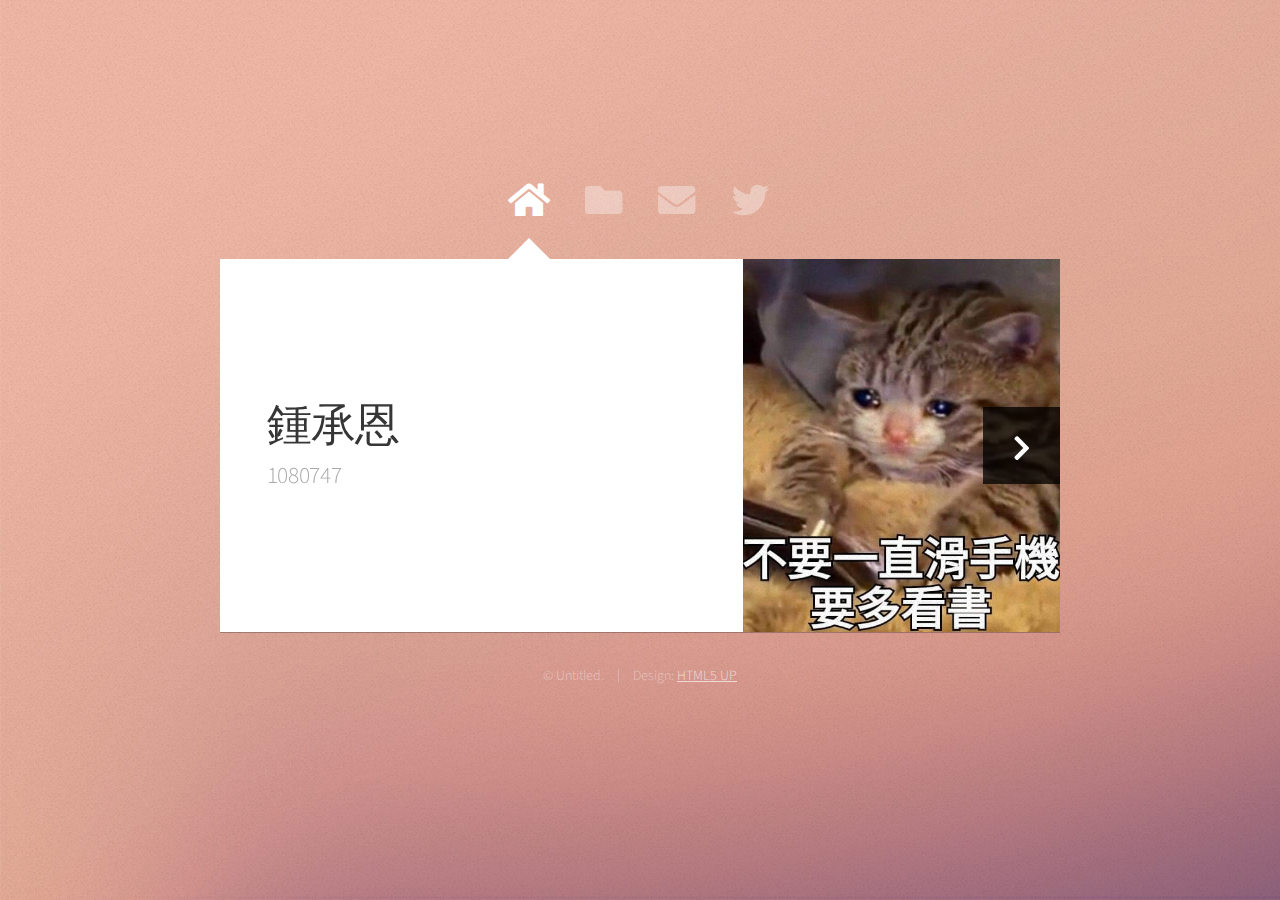
<file: index.html>
<!DOCTYPE HTML>
<html>
	<head>
		<title>Web Fundamentals Workshop</title>
		<meta charset="utf-8" />
		<meta name="viewport" content="width=device-width, initial-scale=1, user-scalable=no" />
		<link rel="stylesheet" href="assets/css/main.css" />
		<noscript><link rel="stylesheet" href="assets/css/noscript.css" /></noscript>
	</head>
	<body class="is-preload">

		<!-- Wrapper-->
			<div id="wrapper">

				<!-- Nav -->
					<nav id="nav">
						<a href="#" class="icon solid fa-home"><span>Home</span></a>
						<a href="#work" class="icon solid fa-folder"><span>Work</span></a>
						<a href="#contact" class="icon solid fa-envelope"><span>Contact</span></a>
						<a href="https://twitter.com/ajlkn" class="icon brands fa-twitter"><span>Twitter</span></a>
					</nav>

				<!-- Main -->
					<div id="main">

						<!-- Me -->
							<article id="home" class="panel intro">
								<header>
									<h1>鍾承恩</h1>
									<p>1080747</p>
								</header>
								<a href="#work" class="jumplink pic">
									<span class="arrow icon solid fa-chevron-right"><span>See my work</span></span>
									<img src="cat_crybad.png" alt="照片" />
								</a>
							</article>

						<!-- Work -->
							<article id="work" class="panel">
								<header>
									<h2>Work</h2>
								</header>
								<p>
									Phasellus enim sapien, blandit ullamcorper elementum eu, condimentum eu elit.
									Vestibulum ante ipsum primis in faucibus orci luctus et ultrices posuere cubilia
									luctus elit eget interdum.
								</p>
								<section>
									<div class="row">
										<div class="col-4 col-6-medium col-12-small">
											<p style = "text-align: center;">HTML+CSS排版練習</p>
											<a href="second_class_ex/ex1.html" class="image fit"><img src="second_class_ex/ex1_final_picture.PNG" style = " width: 240px; height: 175px;" alt="大家一起寫網站"></a>
										</div>
										<div class="col-4 col-6-medium col-12-small">
											<p style = "text-align: center;">晚餐吃什麼</p>
											<a href="second_class_ex/ex2.html" class="image fit"><img src="second_class_ex/ex2_final_picture.PNG" style = " width: 240px; height: 175px;" alt="晚餐吃什麼"></a>
										</div>
										<div class="col-4 col-6-medium col-12-small">
											<p style = "text-align: center;">HTML+CSS排版練習2</p>
											<a href="third_class_ex/ex1.html" class="image fit"><img src="third_class_ex/ex1_final_picture.PNG" style = " width: 240px; height: 175px;" alt="HTML+CSS排版練習2"></a>
										</div>
										<div class="col-4 col-6-medium col-12-small">
											<p style = "text-align: center;">Box Modal</p>
											<a href="third_class_ex/ex2.html" class="image fit"><img src="third_class_ex/ex2_final_picture.PNG" style = " width: 240px; height: 175px;" alt="Box Modal"></a>
										</div>
										<div class="col-4 col-6-medium col-12-small">
											<p style = "text-align: center;">對話泡泡</p>
											<a href="third_class_ex/ex3.html" class="image fit"><img src="third_class_ex/ex3_final_picture.PNG"  style = " width: 240px; height: 175px;" alt="對話泡泡"></a>
										</div>
										<div class="col-4 col-6-medium col-12-small">
											<p style = "text-align: center;">CSS3 Animation</p>
											<a href="third_class_ex/ex4.html" class="image fit"><img src="third_class_ex/ex4_final_picture.PNG" style = " width: 240px; height: 175px;" alt="CSS3 Animation"></a>
										</div>
										<div class="col-4 col-6-medium col-12-small">
											<p style = "text-align: center;">社團時間表</p>
											<a href="third_class_ex/ex5.html" class="image fit"><img src="third_class_ex/ex5_final_picture.PNG" style = " width: 240px; height: 175px;" alt="社團時間表"></a>
										</div>
									</div>
									<br><h2>額外練習區</h2><br><br>
									<div class = "row">
										<div class="col-4 col-6-medium col-12-small">
											<p style = "text-align: center;">巴斯卡三角形</p>
											<a href="addtion_ex/addtion_ex1.html" class="image fit"><img src="addtion_ex/addition_ex1_final_picture.PNG" style = " width: 240px; height: 175px;" alt="巴斯卡三角形"></a>
										</div>
									</div>
								</section>
							</article>

						<!-- Contact -->
							<article id="contact" class="panel">
								<header>
									<h2>Contact Me</h2>
								</header>
								<form action="#" method="post">
									<div>
										<div class="row">
											<div class="col-6 col-12-medium">
												<input type="text" name="name" placeholder="Name" />
											</div>
											<div class="col-6 col-12-medium">
												<input type="text" name="email" placeholder="Email" />
											</div>
											<div class="col-12">
												<input type="text" name="subject" placeholder="Subject" />
											</div>
											<div class="col-12">
												<textarea name="message" placeholder="Message" rows="6"></textarea>
											</div>
											<div class="col-12">
												<input type="submit" value="Send Message" />
											</div>
										</div>
									</div>
								</form>
							</article>

					</div>

				<!-- Footer -->
					<div id="footer">
						<ul class="copyright">
							<li>&copy; Untitled.</li><li>Design: <a href="http://html5up.net">HTML5 UP</a></li>
						</ul>
					</div>

			</div>

		<!-- Scripts -->
			<script src="assets/js/jquery.min.js"></script>
			<script src="assets/js/browser.min.js"></script>
			<script src="assets/js/breakpoints.min.js"></script>
			<script src="assets/js/util.js"></script>
			<script src="assets/js/main.js"></script>

	</body>
</html>
</file>
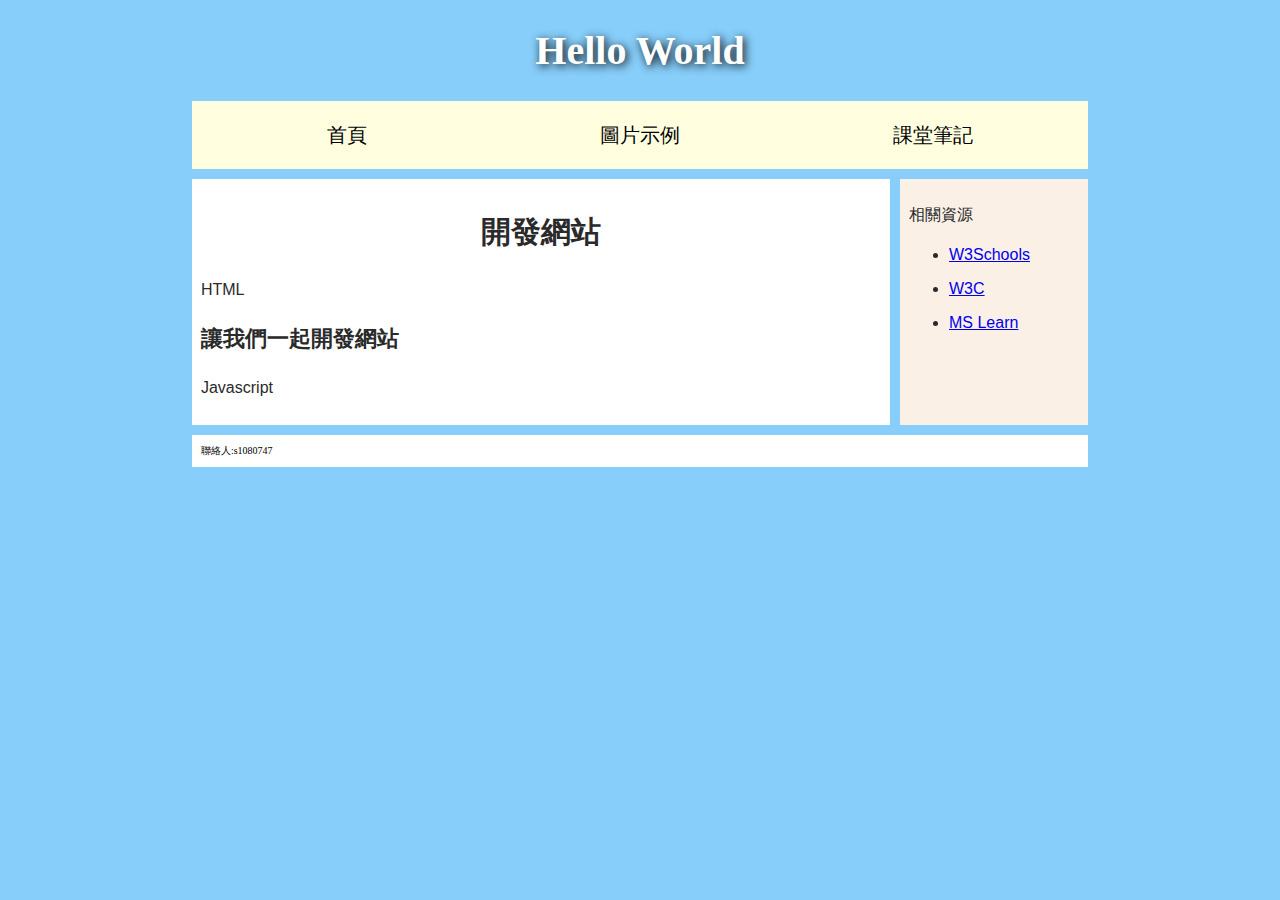
<file: second_class_ex/index.html>
<!Doctype html>
<html>
    <head>
        <meta charset = "utf-8">
        <link href = "index_style.css" rel = "stylesheet">
    </head>
    <body>
        <header>
            <h1>Hello World</h1>
        </header>
        <nav>
            <ul style = "list-style-type: circle;">
                <li><a href = "#">首頁</a></li>
                <li><a href = "images.html">圖片示例</a></li>
                <li><a href = "#mynote">課堂筆記</a></li>
            </ul>
        </nav>
        <div  id = "mynote" class = "mynote">
            <div class = "mynote_title">
                <div class = "mynote_content">
                    <header>
                        <a href = "#" class = "close_button">x</a>
                        <p>my title</p>
                    </header>
                    <article>
                        Test
                    </article>
                </div>
            </div>
        </div>
        <main>
            <article>
                <h2>開發網站</h2>
                <p>HTML</p>
                <h3>讓我們一起開發網站</h3>
                <p>Javascript</p>
            </article>
            <aside>
                <p>相關資源</p>
                <ul>
                    <li><a target="_blank" href="https://www.w3schools.com/">W3Schools</a></li>
                    <li><a target="_blank" href="https://www.w3.org.tw/">W3C</a></li>
                    <li><a target="_blank" href="https://docs.microsoft.com/learn/">MS Learn</a></li>
                </ul>
                </aside>
        </main>
        <footer>
            聯絡人:s1080747
        </footer>
    </body>
</html
</file>
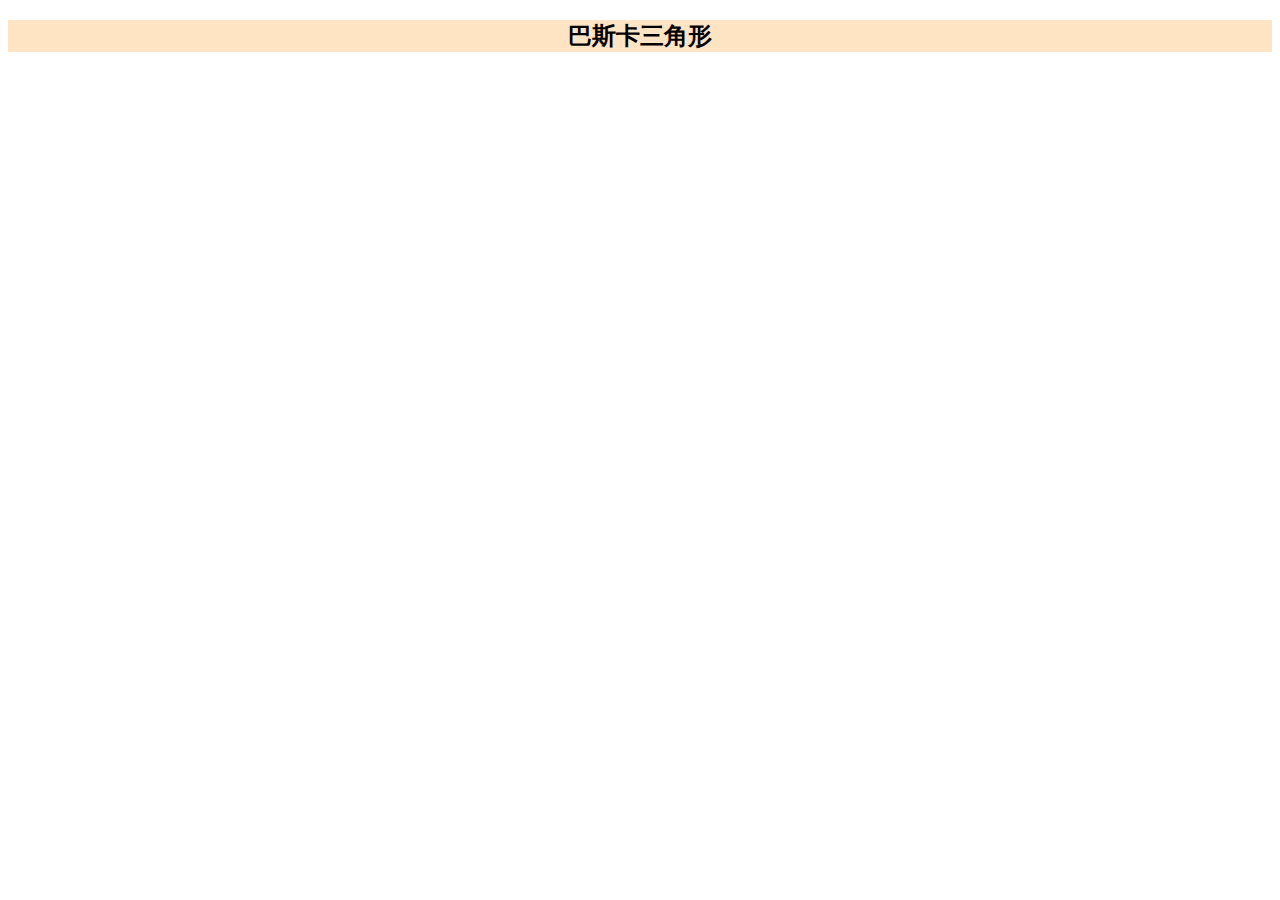
<file: addtion_ex/addtion_ex1.html>
<!DOCTYPE html>
<html>
    <head>
        <title>EX4</title>
        <style>
            .content
            {
                text-align: center;
                background-color: bisque;
            }
        </style>
    </head>
    <body>
        <div class = "content">
            <h2>巴斯卡三角形</h2>
            <div id = "out"></div>
        </div>
        <script>
            var value = window.prompt("請輸入數字");
            value = parseInt(value);
            var content = '';
            for(var i = 1; i <= value ; i++)
            {
                for(var j = 1 ; j <= i; j++)
                {
                    content += output( i-1, j-1 ) + " " ;
                }
                content += "<br>";
                var box = document.getElementById("out");
                box.innerHTML = content;
            }
            function output(a , b)
            {
                return P(a) / (P(b) * P(a-b));
            }
            function P(n)
            {
                var a = 1;
                var i = 1;
                while( i <= n)
                {
                    a*= i;
                    i++;
                }
                return a;
            }
        </script>
    </body>
</html>
</file>
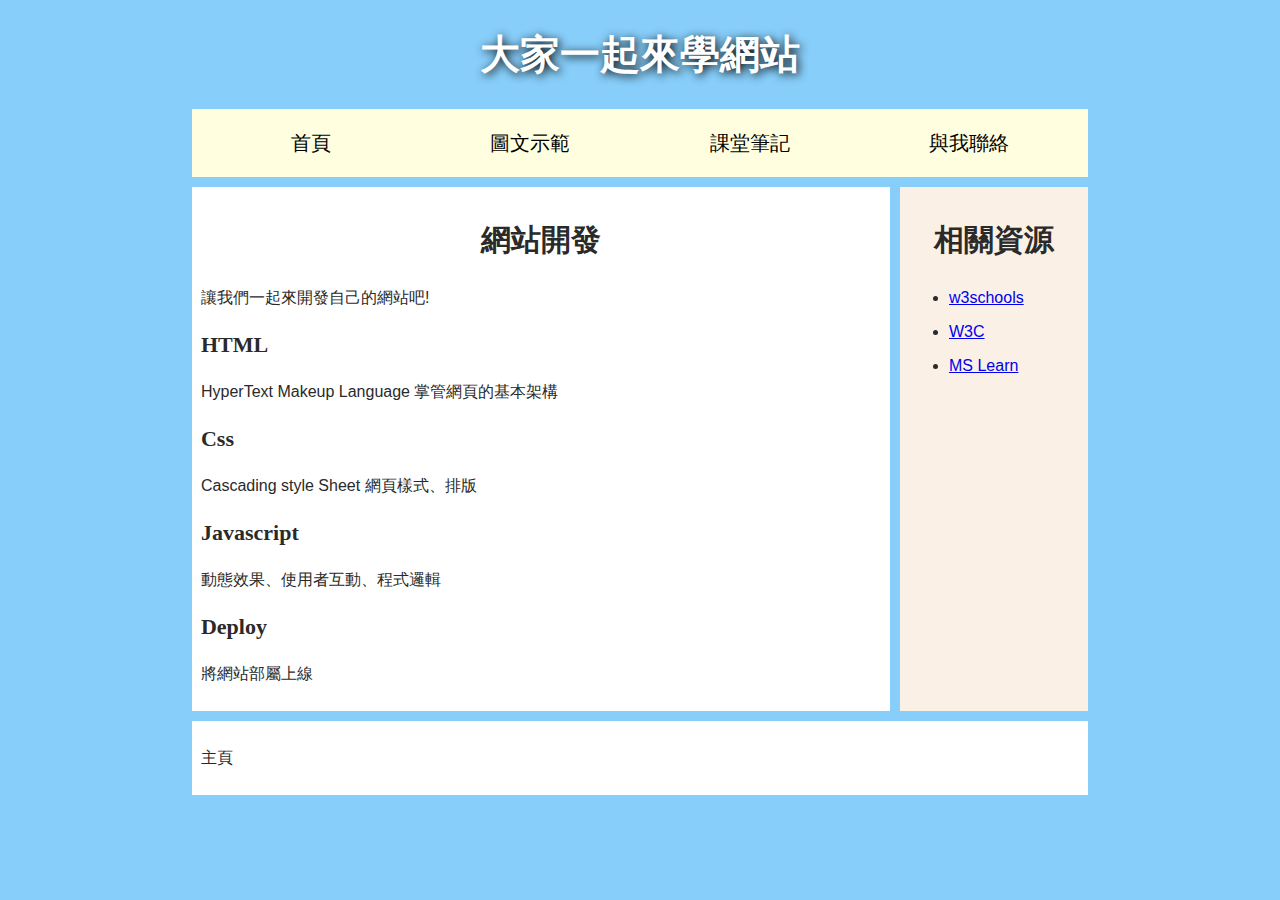
<file: second_class_ex/ex1.html>
<!DOCTYPE html>
<html>
    <head>
        <meta charset = "utf-8">
        <title>My Web</title>
        <link href = "index_style.css" rel = "stylesheet">
    </head>
    <body>
        <header><h1>大家一起來學網站</h1></header>
        <nav>
            <ul>
                <li><a href = "#">首頁</a></li>
                <li><a href = "images.html">圖文示範</a></li>
                <li><a href = "#">課堂筆記</a></li>
                <li><a href = "contact_us.html">與我聯絡</a></li>
            </ul>
        </nav>
        <main>
            <article>
                <h2>網站開發</h2>
                <p>讓我們一起來開發自己的網站吧!</p>
                <h3>HTML</h3>
                <p>HyperText Makeup Language 掌管網頁的基本架構</p>
                <h3>Css</h3>
                <p>Cascading style Sheet 網頁樣式、排版</p>
                <h3>Javascript</h3>
                <p>動態效果、使用者互動、程式邏輯</p>
                <h3>Deploy</h3>
                <p>將網站部屬上線</p>
            </article>
            <aside>
                <h2>相關資源</h2>
                <ul>
                    <li><a target = "_blank" href = "https://www.w3schools.com/">w3schools</a></li>
                    <li><a target = "_blank" href = "https://www.w3.org.tw/">W3C</a></li>
                    <li><a target = "_blank" href = "https://docs.microsoft.com/learn/">MS Learn</a></li>
                </ul>
            </aside>
        </main>
        <footer>
            <p>主頁</p>
        </footer>
    </body>
</html>
</file>
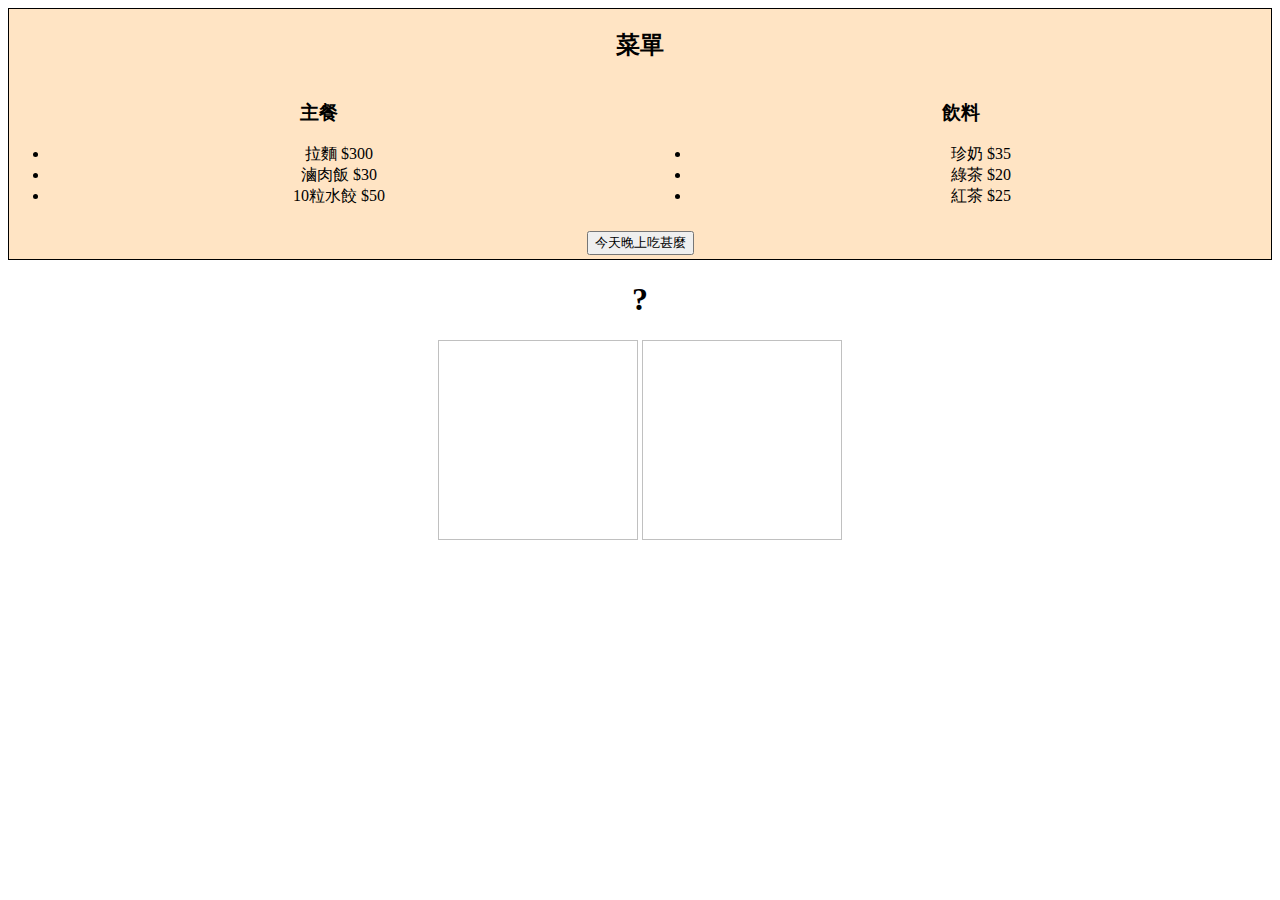
<file: second_class_ex/ex2.html>
<!DOCTYPE html>
<html>
    <head>
        <meta charset = "utf-8">
        <title>ex2-今晚吃甚麼</title>
        <link href = "ex2.css" rel = "stylesheet">
    </head>
    <body>
        <div class = "main_body">
            <h2>菜單</h2>
            <div class = "left_side"> 
                <h3>主餐</h3>
                <ul id = "food">
                    <li>拉麵 $300</li>
                    <li>滷肉飯 $30</li>
                    <li>10粒水餃 $50</li>
                </ul>
            </div>
            <div class = "right_side"> 
                <h3>飲料</h3>
                <ul id = "drink">
                    <li>珍奶 $35</li>
                    <li>綠茶 $20</li>
                    <li>紅茶 $25</li>
                </ul>
            </div>
            <input type = "button" value = "今天晚上吃甚麼">
        </div>
        <h1>?</h1>
        <img id = "food_img">
        <img id = "drink_img">
        <h3 id = "sum"></h3>
        <script src = "https://code.jquery.com/jquery-3.6.0.min.js"></script>
        <script src= "ex2.js"></script>
    </body>
</html>
</file>
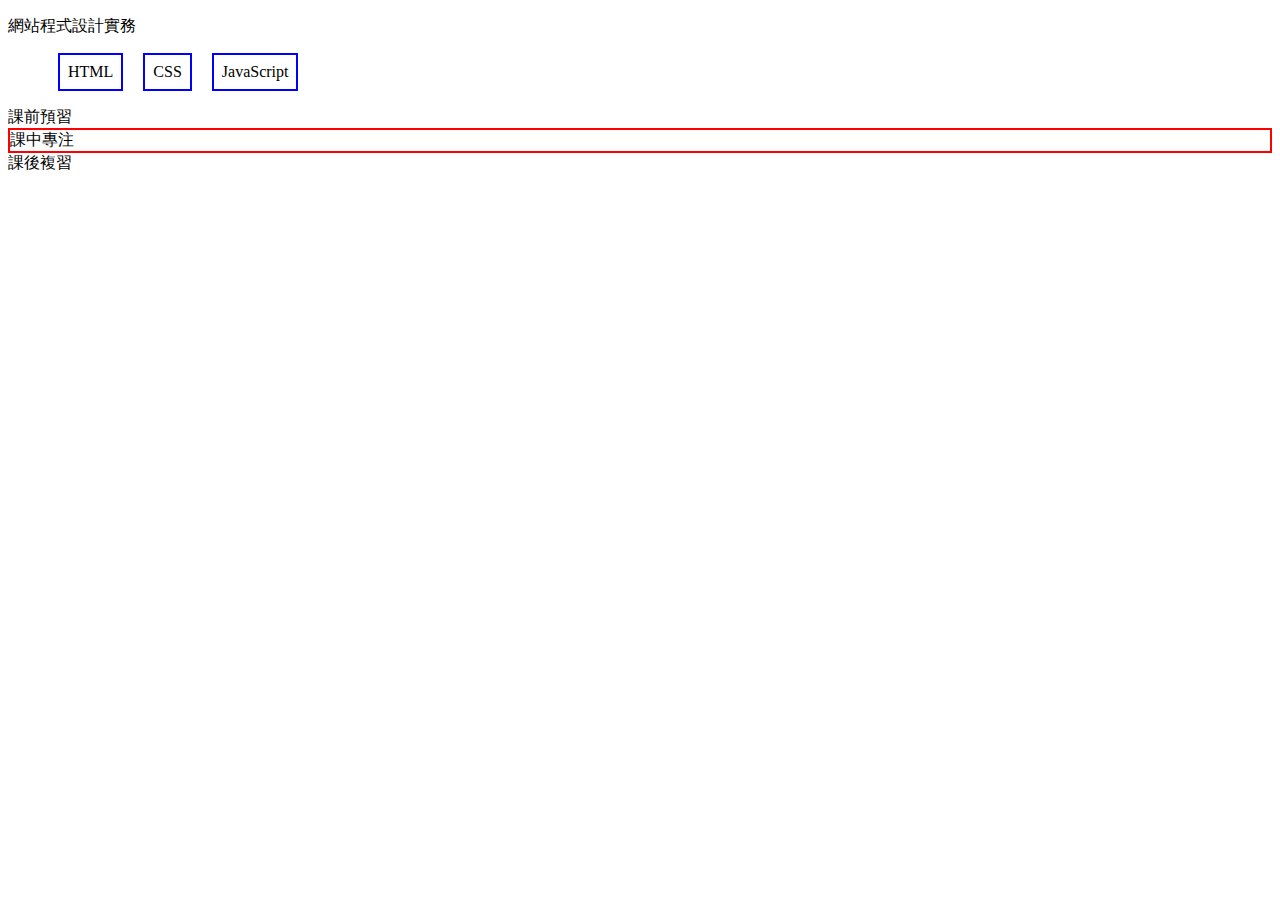
<file: third_class_ex/ex1.html>
<!DOCTYPE html>
<html>
    <!DOCTYPE html>
    <html>
    <head>
    <meta charset="utf-8">
    <title></title>
    <link rel="stylesheet" href="ex1.css">
    </head>
    <body>
    <p>網站程式設計實務</p>
    <ul>
    <li>HTML</li>
    <li>CSS</li>
    <li>JavaScript</li>
    </ul>
    <p>課前預習<span class="block">課中專注</span>課後<span>複習</span></p>
    </body>
    </html>
</html>
</file>
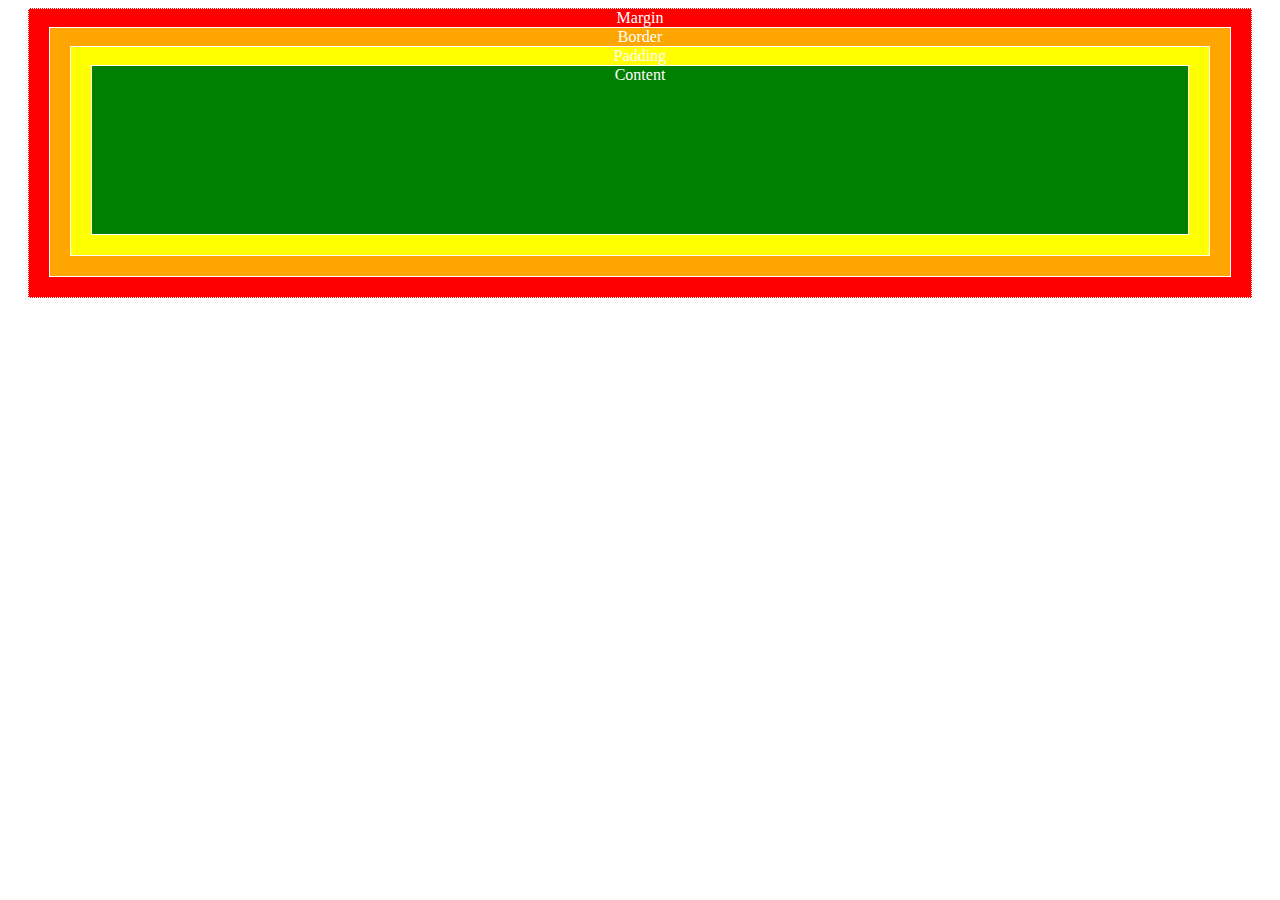
<file: third_class_ex/ex2.html>
<!DOCTYPE html>
<html>
    <head>
        <meta charset="utf-8">
        <title></title>
        <link rel="stylesheet" href="ex2.css">
    </head>
    <body>
        <div id=
        "BoxMargin">Margin
        <div id=
        "BoxBorder">Border
        <div id=
        "BoxPadding">Padding
        <div id=
        "BoxContent">Content</div>
        </div>
            </div>
                </div>
    </body>
</html>
</file>
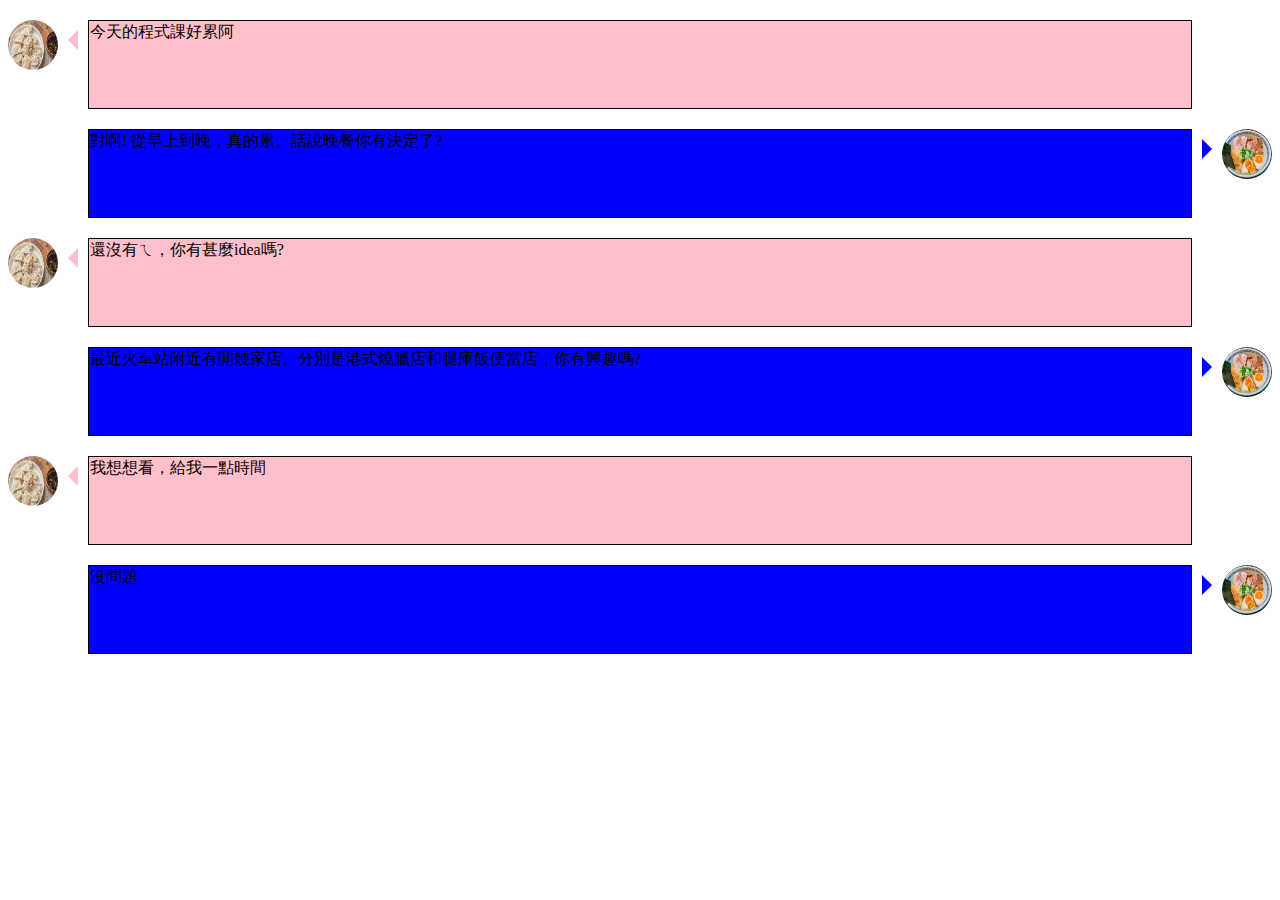
<file: third_class_ex/ex3.html>
<!DOCTYPE html>
<html>
    <head>
        <title>ex3</title>
        <link href = "ex3.css" rel = "stylesheet"></link>
    </head>
    <body>
        <div class = "chatOdd">
            <img src = "水餃.jpg" alt = "水餃"> 
            <div class = "TriAngleToLeft"></div>
            <div class = "textLeft">今天的程式課好累阿</div>
        </div>
        <div class = "chatEven">
            <img src = "拉麵.jpg" alt = "拉麵">
            <div class = "TriAngleToRight"></div>
            <div class = "textRight">對啊! 從早上到晚，真的累。話說晚餐你有決定了?</div>
        </div>
        <div class = "chatOdd">
            <img src = "水餃.jpg" alt = "水餃"> 
            <div class = "TriAngleToLeft"></div>
            <div class = "textLeft">還沒有ㄟ，你有甚麼idea嗎?</div>
        </div>
        <div class = "chatEven">
            <img src = "拉麵.jpg" alt = "拉麵">
            <div class = "TriAngleToRight"></div>
            <div class = "textRight">最近火車站附近有開幾家店。分別是港式燒臘店和腿庫飯便當店，你有興趣嗎?</div>
        </div>
        <div class = "chatOdd">
            <img src = "水餃.jpg" alt = "水餃"> 
            <div class = "TriAngleToLeft"></div>
            <div class = "textLeft">我想想看，給我一點時間</div>
        </div>
        <div class = "chatEven">
            <img src = "拉麵.jpg" alt = "拉麵">
            <div class = "TriAngleToRight"></div>
            <div class = "textRight">沒問題</div>
        </div>
        <div class="modal">
            <div class="modal-dialog">
                <div class="modal-content">
                <header class="container">
                    <h2>請幫他們選擇要吃甚麼</h2>
                </header>
                <div class="container">
                    <input type = "button" id = "judge_1" value = "港式燒臘店">
                    <input type = "button" id = "judge_2" value = "腿庫飯便當店">
                </div>
                </div>
            </div>
        </div>
        <div class = "after_talk">
        </div>
        <script src = "https://code.jquery.com/jquery-3.6.0.min.js"></script>
        <script src = "ex3.js"></script>
    </body>
</html>
</file>
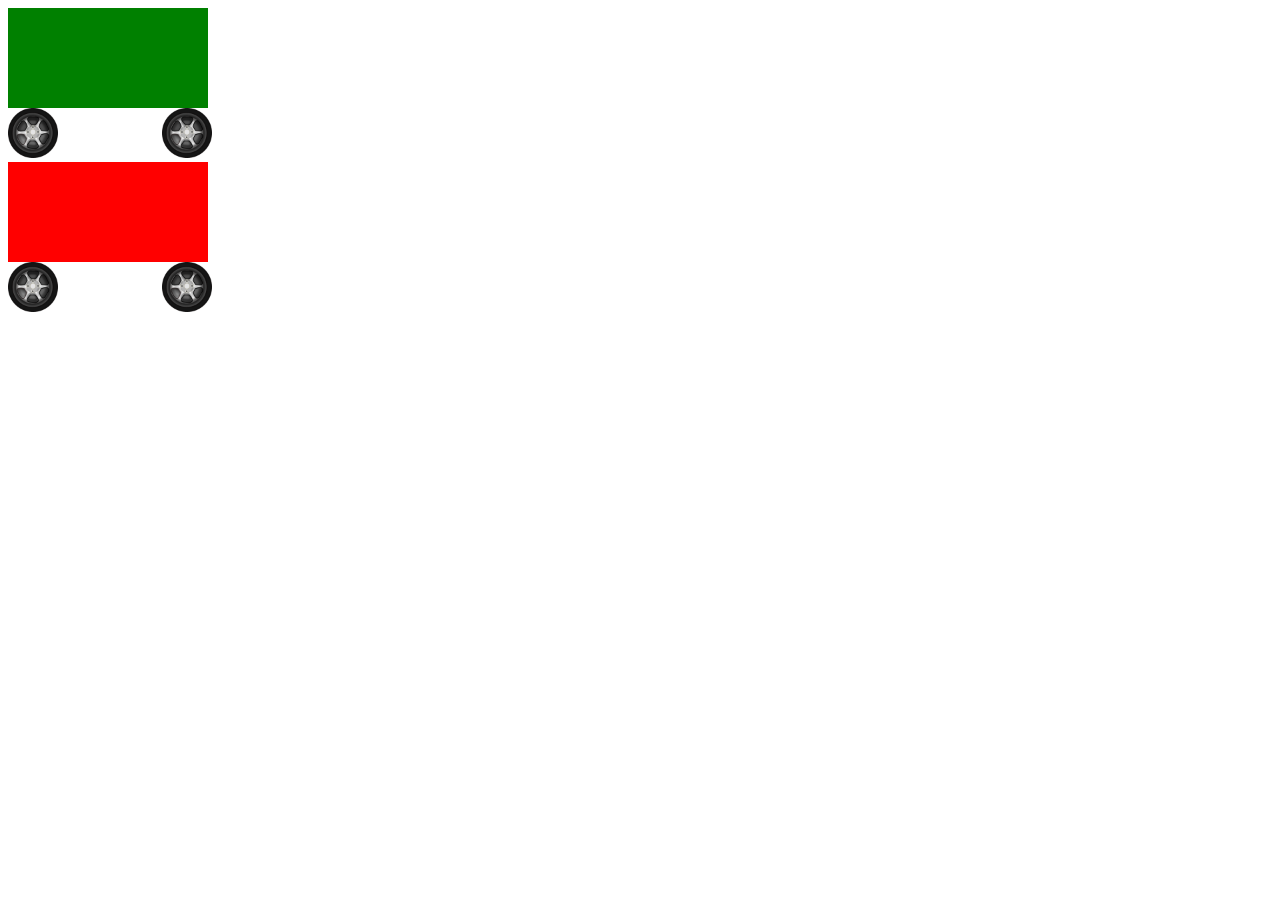
<file: third_class_ex/ex4.html>
<!DOCTYPE html>
<html>
    <head>
        <title>ex4</title>
        <link href = "ex4.css" rel = "stylesheet">
    </head>
    <body>
        <div id = "gcar">
            <div id = "rect"></div>
            <img id = "wheel1" src = "wheel-md.png">
            <img id = "wheel2" src = "wheel-md.png">
        </div>
        <div id = "rcar">
            <div id = "rect"></div>
            <img id = "wheel1" src = "wheel-md.png">
            <img id = "wheel2" src = "wheel-md.png">
        </div>
    </body>
</html>
</file>
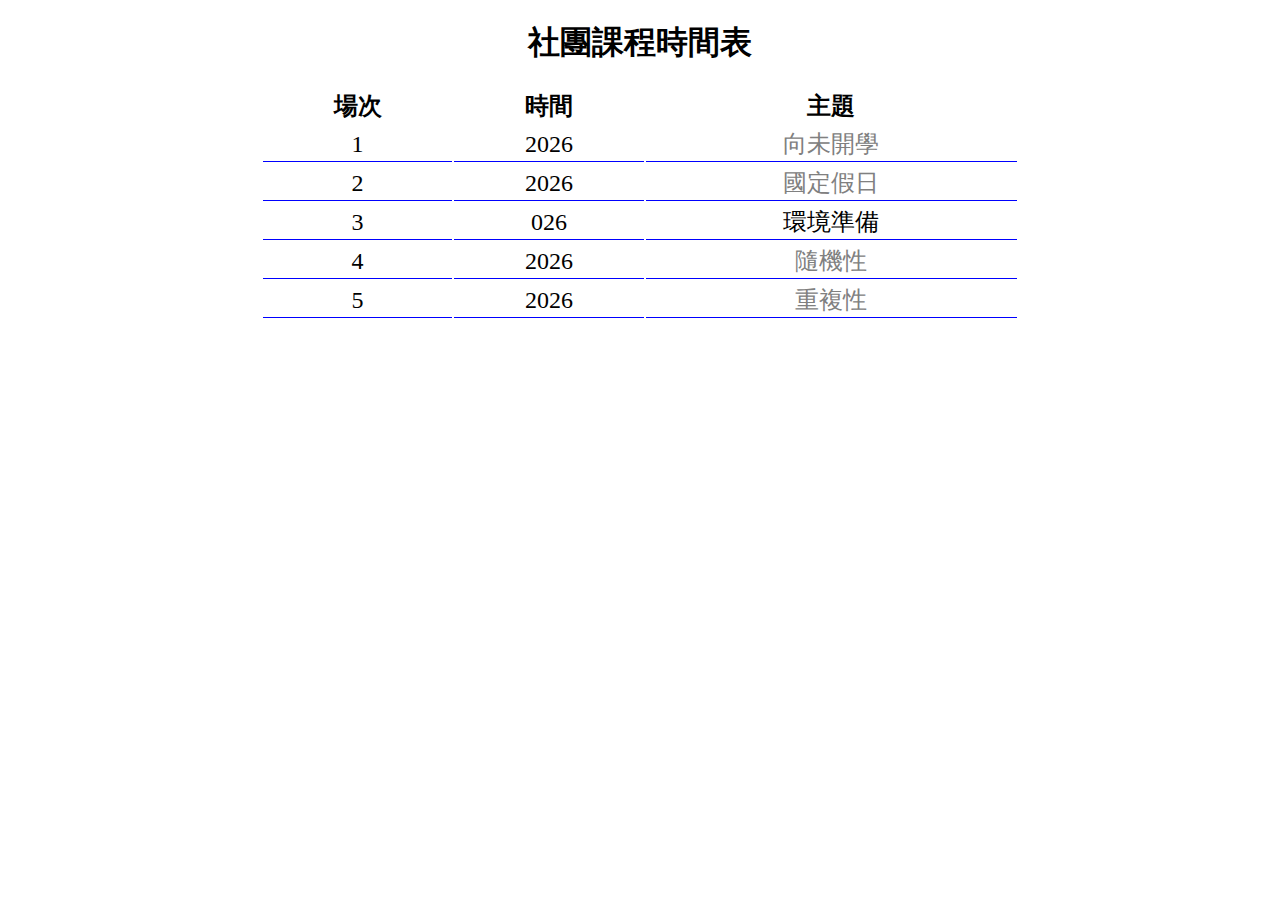
<file: third_class_ex/ex5.html>
<!DOCTYPE html>
<html>
    <head>
        <meta charset="utf-8">
        <title>Club Course</title>
        <link rel="stylesheet" href="ex5.css">
        <script src = "https://code.jquery.com/jquery-3.6.0.min.js"></script>
    </head>
    <body>
        <h1>社團課程時間表</h1>
        <table  id= "courseTable"></table>

        <script src = "topic.js"></script>
        <script src= "main.js"></script>
    </body>
</html>
</file>
<file: assets/css/noscript.css>
/* Wrapper */

	#wrapper {
		opacity: 1 !important;
	}

/* Nav */

	#nav a {
		opacity: 1.0;
	}

		#nav a:before, #nav a:after {
			display: none;
		}

		#nav a span {
			top: 0;
			opacity: 1.0;
		}

			#nav a span:after {
				display: none;
			}

/* Main */

	#main {
		background: none;
		box-shadow: none;
	}

		#main > .panel {
			background: #ffffff;
			margin-bottom: 2em;
		}

			#main > .panel:last-child {
				margin-bottom: 0;
			}
</file>
<file: second_class_ex/index_style.css>
html, body {
    margin: 0;
    padding: 0;
  }
  
  html {
    font-size: 10px;
    background-color: lightskyblue;
  }
  
  body {
    width: 70%;
    margin: 0 auto;
  }
  
  /* || typography */
  
  h1, h2, h3 {
    font-family: 'Sonsie One', cursive;
    color: #2a2a2a;
  }
  
  p, input, li {
    font-family: 'Open Sans Condensed', sans-serif;
    color: #2a2a2a;
  }
  
  h1 {
    font-size: 4rem;
    text-align: center;
    color: white;
    text-shadow: 2px 2px 10px black;
  }
  
  h2 {
    font-size: 3rem;
    text-align: center;
  }
  
  h3 {
    font-size: 2.2rem;
  }
  
  p, li {
    font-size: 1.6rem;
    line-height: 1.5;
  }
  
  /* || header layout */
  
  nav, article, aside, footer {
    background-color: white;
    padding: 1%;
  }
  
  nav {
    height: 50px;
    background-color: lightyellow;
    display: flex;
    margin-bottom: 10px;
  }
  
  nav ul {
    padding: 0;
    list-style-type: none;
    flex: 2;
    display: flex;
  }
  
  nav li {
    display: inline;
    text-align: center;
    flex: 1;
  }
  
  nav a {
    display: inline-block;
    font-size: 2rem;
    text-transform: uppercase;
    text-decoration: none;
    color: black;
  }
  
  nav form {
    flex: 1;
    display: flex;
    align-items: center;
    height: 100%;
    padding: 0 2em;
  }
  
  input {
    font-size: 1.6rem;
    height: 32px;
  }
  
  input[type="search"] {
    flex: 3;
  }
  
  input[type="submit"] {
    flex: 1;
    margin-left: 1rem;
    background: #333;
    border: 0;
    color: white;
  }
  
  /* || main layout */
  
  main {
    display: flex;
  }
  
  article {
    flex: 4;
  }
  
  aside {
    flex: 1;
    margin-left: 10px;
    background-color: linen;
  }
  
  aside li {
    padding-bottom: 10px;
  }
  
  footer {
    margin-top: 10px;
  }

  /*mynote */
  .mynote {
    border: 1px solid black;
    display:none;
    position: fixed;
    left: 0;
    top: 0;
    width: 100%;
    height: 100%;
    overflow: auto;
    background-color: rgb(0,0,0);
    background-color: rgba(0,0,0,0.4);
  }
  .mynote:target {
    display: table;
    position: absolute;
  }
  .mynote_title {
    display: table-cell;
    vertical-align: middle;
  }
  .mynote_title .mynote_content {
    border: 10px solid peru;
    margin: auto;
    background-color: #f3f3f3;
    position: relative;
    padding: 0;
    outline: 0;
    border: 1px #777 solid;
    text-align: justify;
    width: 80%;
    height: 50%;
    box-shadow: 0 4px 8px 0 rgba(0, 0, 0, 0.2), 0 6px 20px 0 rgba(0, 0, 0, 0.19);
  }
 .close_button{
     position: relative;
     border: 1px solid red;
     text-decoration: none;
     margin-top: -1px;
     float: right;
     font-size: 35px;
     font-weight: bold;
     color: white;
 }
 .close_button:hover,
 .close_button:focus{
    color: black;
    text-decoration: none;
    cursor: pointer;
 }
 .mynote_content header {
    border: 1px solid yellow;
    background-color: #5cb85c;
    width: 100%;
    height: 30%;
    font-size: 25px;
    color:#f3f3f3;
 }
 .mynote_content article
 {
    border: 1px solid blue;
    padding: 2px 16px;
    font-size: 20px;
    background-color: #f3f3f3;
    color: black;
 }
</file>
<file: second_class_ex/ex2.css>
body
{
    text-align:center;
}
img
{
    width: 200px;
    height: 200px;
}
.main_body
{
    background-color: bisque;
    border: 1px solid black;
    height:250px;
}
.left_side
{
    position: relative;
    float:left;
    width:620px;
    height:150px;
    /*border: 1px solid black;*/
}
.right_side
{
    position: relative;
    float:right;
    width:620px;
    height:150px;
    /*border: 1px solid black;*/
}
</file>
<file: third_class_ex/ex1.css>
p.ul
{
    border:2px solid purple;
    padding: .5em;
}

li
{
    border: 2px solid blue;
    padding: .5em;
}

.block
{
    border: 2px solid red;
}

ul{
    display: flex;
    list-style-type: none;
}
li
{
    margin: 0px 10px;
}
.block
{
    display: block;
}
li:hover
{
    background-color: gray;
    opacity: 30%;
}
</file>
<file: third_class_ex/ex2.css>
div
{
    border: 1px solid ;
    text-align: center;
    margin: 20px;
    margin-top: 0px;
    color: white;
}
#BoxMargin
{
    border: 1px dotted ;
    background-color: red;
    -webkit-animation: 'color_change1' 3s linear infinite;
    animation: 'color_change1' 1 linear infinite;
}
@keyframes color_change1
{
    0%{background-color: red;}
    50%{background-color: blue;}
}
#BoxBorder
{
    background-color: orange;
    -webkit-animation: 'color_change2' 3s linear infinite;
    animation: 'color_change2' 1 linear infinite;
}
@keyframes color_change2
{
    0%{background-color: orange;}
    50%{background-color: Indigo;}
}
#BoxPadding{
    background-color: yellow;
    -webkit-animation: 'color_change3' 3s linear infinite;
    animation: 'color_change3' 1 linear infinite;
}
@keyframes color_change3
{
    0%{background-color: yellow;}
    50%{background-color: purple;}
}
#BoxContent
{
    background-color: green;
    padding-bottom: 150px;
    -webkit-animation: 'color_change4' 3s linear infinite;
    animation: 'color_change4' 1 linear infinite;
}
@keyframes color_change4
{
    0%{background-color: green;}
    50%{background-color: black;}
}
</file>
<file: third_class_ex/ex3.css>
img
{
    width:50px;
    height: 50px;
    border-radius: 50%;
}
.chatOdd img
{
    float:left;
}
.chatEven img
{
    float:right;
}
.TriAngleToLeft
{
    float:left;
    border-color: transparent pink transparent transparent;
    border-width: 10px;
    border-style: solid;
    width: 0px;
    height:0px;
    margin-top: 10px;
}
.TriAngleToRight
{
    float:right;
    border-color: transparent transparent transparent  blue;
    border-width: 10px;
    border-style: solid;
    width: 0px;
    height:0px;
    margin-top: 10px;
}
.textRight,.textLeft
{
    height: 85px;
    margin: 20px 80px;
    padding:1px;
    border:1px solid;
}
.textLeft
{
    background-color: pink;
}
.textRight
{
    background-color: blue;
}
.modal {
    visibility: hidden;
    position: fixed;
    left: 0;
    top: 0;
    width: 100%;
    height: 100%;
    overflow: auto;
    background-color: rgb(0, 0, 0);
    background-color: rgba(0, 0, 0, 0.4);
    border: 1px solid black;
  }
  
  /* Display the modal when targeted */
  .modal:target {
    display: flex;
    position: absolute;
  }
  
  /* The modal box */
  .modal-dialog {
    margin: 0px auto;
    display: flex;
    vertical-align: middle;
  }
  
  /* The modal's content */
  .modal-dialog .modal-content {
    margin: 0px auto;
    background-color: #f3f3f3;
    position: relative;
    padding: 0;
    outline: 0;
    border: 1px #777 solid;
    text-align: justify;
    width: 500px;
    
    box-shadow: 0 4px 8px 0 rgba(0, 0, 0, 0.2), 0 6px 20px 0 rgba(0, 0, 0, 0.19);
  
    /* Add animation */
    /*-webkit-animation-name: example; /* Chrome, Safari, Opera */
    /*-webkit-animation-duration: 0.5s; /* Chrome, Safari, Opera */
    /*animation-name: example;*/
    /*animation-duration: 0.5s;*/
    
  }
  
  /* The button used to close the modal */
  .closebtn {
    text-decoration: none;
    float: right;
    font-size: 35px;
    font-weight: bold;
    color: #fff;
  }
  
  .closebtn:hover,
  .closebtn:focus {
    color: #000;
    text-decoration: none;
    cursor: pointer;
  }
  
  .container {
    padding: 2px 16px;
  }
  
  header {
    background-color: red;
    font-size: 25px;
    color: white;
  }
  
  footer {
    background-color: #5cb85c;
    font-size: 20px;
    color: white;
  }
</file>
<file: third_class_ex/ex4.css>
#gcar #rect
{
    width: 200px;
    height:100px;
    background-color: green;
    border-color: black;
}

#gcar img
{
    width: 50px;
    height: 50px;
    -webkit-animation: 'rotate1' 5s linear infinite;
    animation: 'rotate1' 3 linear infinite;
}
#wheel1
{
    margin-right: 100px;
}
@keyframes rotate1
{
    from{transform: rotate(0deg);}
    to{transform: rotate(360deg);}
}
#gcar
{
    -webkit-animation: 'car_move' 5s linear infinite alternate;
    animation: 'car_move' 3 linear infinite alternate;
}
@keyframes car_move
{
    from{margin-left: 0px;}
    to{margin-left: 400px;}
}
#rcar
{
    width: 210px;
    height:100px;
    transition: 5s; 
    animation: 'rotate1' 3 linear infinite;
}
#rcar #rect
{
    width: 200px;
    height:100px;
    background-color: red;
    border-color: black;
}
#rcar img
{
    width: 50px;
    height: 50px;
    transition: 5s;
}
#rcar:hover
{
    margin-left: 420px;
}
#rcar:hover img
{
    transform: rotate(360deg);
}
</file>
<file: third_class_ex/ex5.css>
body
{
    text-align: center;
}
table{
width: 60%;
margin: auto;
font-size: 1.5em;
}
td{
border-bottom: 1px solid blue;
}
</file>
<file: assets/css/main.css>
@import url("https://fonts.googleapis.com/css?family=Source+Sans+Pro:300,400,300italic,400italic");
@import url("fontawesome-all.min.css");

html, body, div, span, applet, object,
iframe, h1, h2, h3, h4, h5, h6, p, blockquote,
pre, a, abbr, acronym, address, big, cite,
code, del, dfn, em, img, ins, kbd, q, s, samp,
small, strike, strong, sub, sup, tt, var, b,
u, i, center, dl, dt, dd, ol, ul, li, fieldset,
form, label, legend, table, caption, tbody,
tfoot, thead, tr, th, td, article, aside,
canvas, details, embed, figure, figcaption,
footer, header, hgroup, menu, nav, output, ruby,
section, summary, time, mark, audio, video {
	margin: 0;
	padding: 0;
	border: 0;
	font-size: 100%;
	font: inherit;
	vertical-align: baseline;}

article, aside, details, figcaption, figure,
footer, header, hgroup, menu, nav, section {
	display: block;}

body {
	line-height: 1;
}

ol, ul {
	list-style: none;
}

blockquote, q {
	quotes: none;
}

	blockquote:before, blockquote:after, q:before, q:after {
		content: '';
		content: none;
	}

table {
	border-collapse: collapse;
	border-spacing: 0;
}

body {
	-webkit-text-size-adjust: none;
}

mark {
	background-color: transparent;
	color: inherit;
}

input::-moz-focus-inner {
	border: 0;
	padding: 0;
}

input, select, textarea {
	-moz-appearance: none;
	-webkit-appearance: none;
	-ms-appearance: none;
	appearance: none;
}

/* Row */

	.row {
		display: flex;
		flex-wrap: wrap;
		box-sizing: border-box;
		align-items: stretch;
	}

		.row > * {
			box-sizing: border-box;
		}

		.row.gtr-uniform > * > :last-child {
			margin-bottom: 0;
		}

		.row.aln-left {
			justify-content: flex-start;
		}

		.row.aln-center {
			justify-content: center;
		}

		.row.aln-right {
			justify-content: flex-end;
		}

		.row.aln-top {
			align-items: flex-start;
		}

		.row.aln-middle {
			align-items: center;
		}

		.row.aln-bottom {
			align-items: flex-end;
		}

		.row > .imp {
			order: -1;
		}

		.row > .col-1 {
			width: 8.33333%;
		}

		.row > .off-1 {
			margin-left: 8.33333%;
		}

		.row > .col-2 {
			width: 16.66667%;
		}

		.row > .off-2 {
			margin-left: 16.66667%;
		}

		.row > .col-3 {
			width: 25%;
		}

		.row > .off-3 {
			margin-left: 25%;
		}

		.row > .col-4 {
			width: 33.33333%;
		}

		.row > .off-4 {
			margin-left: 33.33333%;
		}

		.row > .col-5 {
			width: 41.66667%;
		}

		.row > .off-5 {
			margin-left: 41.66667%;
		}

		.row > .col-6 {
			width: 50%;
		}

		.row > .off-6 {
			margin-left: 50%;
		}

		.row > .col-7 {
			width: 58.33333%;
		}

		.row > .off-7 {
			margin-left: 58.33333%;
		}

		.row > .col-8 {
			width: 66.66667%;
		}

		.row > .off-8 {
			margin-left: 66.66667%;
		}

		.row > .col-9 {
			width: 75%;
		}

		.row > .off-9 {
			margin-left: 75%;
		}

		.row > .col-10 {
			width: 83.33333%;
		}

		.row > .off-10 {
			margin-left: 83.33333%;
		}

		.row > .col-11 {
			width: 91.66667%;
		}

		.row > .off-11 {
			margin-left: 91.66667%;
		}

		.row > .col-12 {
			width: 100%;
		}

		.row > .off-12 {
			margin-left: 100%;
		}

		.row.gtr-0 {
			margin-top: 0em;
			margin-left: 0em;
		}

			.row.gtr-0 > * {
				padding: 0em 0 0 0em;
			}

			.row.gtr-0.gtr-uniform {
				margin-top: 0em;
			}

				.row.gtr-0.gtr-uniform > * {
					padding-top: 0em;
				}

		.row.gtr-25 {
			margin-top: -0.3125em;
			margin-left: -0.3125em;
		}

			.row.gtr-25 > * {
				padding: 0.3125em 0 0 0.3125em;
			}

			.row.gtr-25.gtr-uniform {
				margin-top: -0.3125em;
			}

				.row.gtr-25.gtr-uniform > * {
					padding-top: 0.3125em;
				}

		.row.gtr-50 {
			margin-top: -0.625em;
			margin-left: -0.625em;
		}

			.row.gtr-50 > * {
				padding: 0.625em 0 0 0.625em;
			}

			.row.gtr-50.gtr-uniform {
				margin-top: -0.625em;
			}

				.row.gtr-50.gtr-uniform > * {
					padding-top: 0.625em;
				}

		.row {
			margin-top: -1.25em;
			margin-left: -1.25em;
		}

			.row > * {
				padding: 1.25em 0 0 1.25em;
			}

			.row.gtr-uniform {
				margin-top: -1.25em;
			}

				.row.gtr-uniform > * {
					padding-top: 1.25em;
				}

		.row.gtr-150 {
			margin-top: -1.875em;
			margin-left: -1.875em;
		}

			.row.gtr-150 > * {
				padding: 1.875em 0 0 1.875em;
			}

			.row.gtr-150.gtr-uniform {
				margin-top: -1.875em;
			}

				.row.gtr-150.gtr-uniform > * {
					padding-top: 1.875em;
				}

		.row.gtr-200 {
			margin-top: -2.5em;
			margin-left: -2.5em;
		}

			.row.gtr-200 > * {
				padding: 2.5em 0 0 2.5em;
			}

			.row.gtr-200.gtr-uniform {
				margin-top: -2.5em;
			}

				.row.gtr-200.gtr-uniform > * {
					padding-top: 2.5em;
				}

		@media screen and (max-width: 1680px) {

			.row {
				display: flex;
				flex-wrap: wrap;
				box-sizing: border-box;
				align-items: stretch;
			}

				.row > * {
					box-sizing: border-box;
				}

				.row.gtr-uniform > * > :last-child {
					margin-bottom: 0;
				}

				.row.aln-left {
					justify-content: flex-start;
				}

				.row.aln-center {
					justify-content: center;
				}

				.row.aln-right {
					justify-content: flex-end;
				}

				.row.aln-top {
					align-items: flex-start;
				}

				.row.aln-middle {
					align-items: center;
				}

				.row.aln-bottom {
					align-items: flex-end;
				}

				.row > .imp-xlarge {
					order: -1;
				}

				.row > .col-1-xlarge {
					width: 8.33333%;
				}

				.row > .off-1-xlarge {
					margin-left: 8.33333%;
				}

				.row > .col-2-xlarge {
					width: 16.66667%;
				}

				.row > .off-2-xlarge {
					margin-left: 16.66667%;
				}

				.row > .col-3-xlarge {
					width: 25%;
				}

				.row > .off-3-xlarge {
					margin-left: 25%;
				}

				.row > .col-4-xlarge {
					width: 33.33333%;
				}

				.row > .off-4-xlarge {
					margin-left: 33.33333%;
				}

				.row > .col-5-xlarge {
					width: 41.66667%;
				}

				.row > .off-5-xlarge {
					margin-left: 41.66667%;
				}

				.row > .col-6-xlarge {
					width: 50%;
				}

				.row > .off-6-xlarge {
					margin-left: 50%;
				}

				.row > .col-7-xlarge {
					width: 58.33333%;
				}

				.row > .off-7-xlarge {
					margin-left: 58.33333%;
				}

				.row > .col-8-xlarge {
					width: 66.66667%;
				}

				.row > .off-8-xlarge {
					margin-left: 66.66667%;
				}

				.row > .col-9-xlarge {
					width: 75%;
				}

				.row > .off-9-xlarge {
					margin-left: 75%;
				}

				.row > .col-10-xlarge {
					width: 83.33333%;
				}

				.row > .off-10-xlarge {
					margin-left: 83.33333%;
				}

				.row > .col-11-xlarge {
					width: 91.66667%;
				}

				.row > .off-11-xlarge {
					margin-left: 91.66667%;
				}

				.row > .col-12-xlarge {
					width: 100%;
				}

				.row > .off-12-xlarge {
					margin-left: 100%;
				}

				.row.gtr-0 {
					margin-top: 0em;
					margin-left: 0em;
				}

					.row.gtr-0 > * {
						padding: 0em 0 0 0em;
					}

					.row.gtr-0.gtr-uniform {
						margin-top: 0em;
					}

						.row.gtr-0.gtr-uniform > * {
							padding-top: 0em;
						}

				.row.gtr-25 {
					margin-top: -0.3125em;
					margin-left: -0.3125em;
				}

					.row.gtr-25 > * {
						padding: 0.3125em 0 0 0.3125em;
					}

					.row.gtr-25.gtr-uniform {
						margin-top: -0.3125em;
					}

						.row.gtr-25.gtr-uniform > * {
							padding-top: 0.3125em;
						}

				.row.gtr-50 {
					margin-top: -0.625em;
					margin-left: -0.625em;
				}

					.row.gtr-50 > * {
						padding: 0.625em 0 0 0.625em;
					}

					.row.gtr-50.gtr-uniform {
						margin-top: -0.625em;
					}

						.row.gtr-50.gtr-uniform > * {
							padding-top: 0.625em;
						}

				.row {
					margin-top: -1.25em;
					margin-left: -1.25em;
				}

					.row > * {
						padding: 1.25em 0 0 1.25em;
					}

					.row.gtr-uniform {
						margin-top: -1.25em;
					}

						.row.gtr-uniform > * {
							padding-top: 1.25em;
						}

				.row.gtr-150 {
					margin-top: -1.875em;
					margin-left: -1.875em;
				}

					.row.gtr-150 > * {
						padding: 1.875em 0 0 1.875em;
					}

					.row.gtr-150.gtr-uniform {
						margin-top: -1.875em;
					}

						.row.gtr-150.gtr-uniform > * {
							padding-top: 1.875em;
						}

				.row.gtr-200 {
					margin-top: -2.5em;
					margin-left: -2.5em;
				}

					.row.gtr-200 > * {
						padding: 2.5em 0 0 2.5em;
					}

					.row.gtr-200.gtr-uniform {
						margin-top: -2.5em;
					}

						.row.gtr-200.gtr-uniform > * {
							padding-top: 2.5em;
						}

		}

		@media screen and (max-width: 1280px) {

			.row {
				display: flex;
				flex-wrap: wrap;
				box-sizing: border-box;
				align-items: stretch;
			}

				.row > * {
					box-sizing: border-box;
				}

				.row.gtr-uniform > * > :last-child {
					margin-bottom: 0;
				}

				.row.aln-left {
					justify-content: flex-start;
				}

				.row.aln-center {
					justify-content: center;
				}

				.row.aln-right {
					justify-content: flex-end;
				}

				.row.aln-top {
					align-items: flex-start;
				}

				.row.aln-middle {
					align-items: center;
				}

				.row.aln-bottom {
					align-items: flex-end;
				}

				.row > .imp-large {
					order: -1;
				}

				.row > .col-1-large {
					width: 8.33333%;
				}

				.row > .off-1-large {
					margin-left: 8.33333%;
				}

				.row > .col-2-large {
					width: 16.66667%;
				}

				.row > .off-2-large {
					margin-left: 16.66667%;
				}

				.row > .col-3-large {
					width: 25%;
				}

				.row > .off-3-large {
					margin-left: 25%;
				}

				.row > .col-4-large {
					width: 33.33333%;
				}

				.row > .off-4-large {
					margin-left: 33.33333%;
				}

				.row > .col-5-large {
					width: 41.66667%;
				}

				.row > .off-5-large {
					margin-left: 41.66667%;
				}

				.row > .col-6-large {
					width: 50%;
				}

				.row > .off-6-large {
					margin-left: 50%;
				}

				.row > .col-7-large {
					width: 58.33333%;
				}

				.row > .off-7-large {
					margin-left: 58.33333%;
				}

				.row > .col-8-large {
					width: 66.66667%;
				}

				.row > .off-8-large {
					margin-left: 66.66667%;
				}

				.row > .col-9-large {
					width: 75%;
				}

				.row > .off-9-large {
					margin-left: 75%;
				}

				.row > .col-10-large {
					width: 83.33333%;
				}

				.row > .off-10-large {
					margin-left: 83.33333%;
				}

				.row > .col-11-large {
					width: 91.66667%;
				}

				.row > .off-11-large {
					margin-left: 91.66667%;
				}

				.row > .col-12-large {
					width: 100%;
				}

				.row > .off-12-large {
					margin-left: 100%;
				}

				.row.gtr-0 {
					margin-top: 0em;
					margin-left: 0em;
				}

					.row.gtr-0 > * {
						padding: 0em 0 0 0em;
					}

					.row.gtr-0.gtr-uniform {
						margin-top: 0em;
					}

						.row.gtr-0.gtr-uniform > * {
							padding-top: 0em;
						}

				.row.gtr-25 {
					margin-top: -0.3125em;
					margin-left: -0.3125em;
				}

					.row.gtr-25 > * {
						padding: 0.3125em 0 0 0.3125em;
					}

					.row.gtr-25.gtr-uniform {
						margin-top: -0.3125em;
					}

						.row.gtr-25.gtr-uniform > * {
							padding-top: 0.3125em;
						}

				.row.gtr-50 {
					margin-top: -0.625em;
					margin-left: -0.625em;
				}

					.row.gtr-50 > * {
						padding: 0.625em 0 0 0.625em;
					}

					.row.gtr-50.gtr-uniform {
						margin-top: -0.625em;
					}

						.row.gtr-50.gtr-uniform > * {
							padding-top: 0.625em;
						}

				.row {
					margin-top: -1.25em;
					margin-left: -1.25em;
				}

					.row > * {
						padding: 1.25em 0 0 1.25em;
					}

					.row.gtr-uniform {
						margin-top: -1.25em;
					}

						.row.gtr-uniform > * {
							padding-top: 1.25em;
						}

				.row.gtr-150 {
					margin-top: -1.875em;
					margin-left: -1.875em;
				}

					.row.gtr-150 > * {
						padding: 1.875em 0 0 1.875em;
					}

					.row.gtr-150.gtr-uniform {
						margin-top: -1.875em;
					}

						.row.gtr-150.gtr-uniform > * {
							padding-top: 1.875em;
						}

				.row.gtr-200 {
					margin-top: -2.5em;
					margin-left: -2.5em;
				}

					.row.gtr-200 > * {
						padding: 2.5em 0 0 2.5em;
					}

					.row.gtr-200.gtr-uniform {
						margin-top: -2.5em;
					}

						.row.gtr-200.gtr-uniform > * {
							padding-top: 2.5em;
						}

		}

		@media screen and (max-width: 980px) {

			.row {
				display: flex;
				flex-wrap: wrap;
				box-sizing: border-box;
				align-items: stretch;
			}

				.row > * {
					box-sizing: border-box;
				}

				.row.gtr-uniform > * > :last-child {
					margin-bottom: 0;
				}

				.row.aln-left {
					justify-content: flex-start;
				}

				.row.aln-center {
					justify-content: center;
				}

				.row.aln-right {
					justify-content: flex-end;
				}

				.row.aln-top {
					align-items: flex-start;
				}

				.row.aln-middle {
					align-items: center;
				}

				.row.aln-bottom {
					align-items: flex-end;
				}

				.row > .imp-medium {
					order: -1;
				}

				.row > .col-1-medium {
					width: 8.33333%;
				}

				.row > .off-1-medium {
					margin-left: 8.33333%;
				}

				.row > .col-2-medium {
					width: 16.66667%;
				}

				.row > .off-2-medium {
					margin-left: 16.66667%;
				}

				.row > .col-3-medium {
					width: 25%;
				}

				.row > .off-3-medium {
					margin-left: 25%;
				}

				.row > .col-4-medium {
					width: 33.33333%;
				}

				.row > .off-4-medium {
					margin-left: 33.33333%;
				}

				.row > .col-5-medium {
					width: 41.66667%;
				}

				.row > .off-5-medium {
					margin-left: 41.66667%;
				}

				.row > .col-6-medium {
					width: 50%;
				}

				.row > .off-6-medium {
					margin-left: 50%;
				}

				.row > .col-7-medium {
					width: 58.33333%;
				}

				.row > .off-7-medium {
					margin-left: 58.33333%;
				}

				.row > .col-8-medium {
					width: 66.66667%;
				}

				.row > .off-8-medium {
					margin-left: 66.66667%;
				}

				.row > .col-9-medium {
					width: 75%;
				}

				.row > .off-9-medium {
					margin-left: 75%;
				}

				.row > .col-10-medium {
					width: 83.33333%;
				}

				.row > .off-10-medium {
					margin-left: 83.33333%;
				}

				.row > .col-11-medium {
					width: 91.66667%;
				}

				.row > .off-11-medium {
					margin-left: 91.66667%;
				}

				.row > .col-12-medium {
					width: 100%;
				}

				.row > .off-12-medium {
					margin-left: 100%;
				}

				.row.gtr-0 {
					margin-top: 0em;
					margin-left: 0em;
				}

					.row.gtr-0 > * {
						padding: 0em 0 0 0em;
					}

					.row.gtr-0.gtr-uniform {
						margin-top: 0em;
					}

						.row.gtr-0.gtr-uniform > * {
							padding-top: 0em;
						}

				.row.gtr-25 {
					margin-top: -0.3125em;
					margin-left: -0.3125em;
				}

					.row.gtr-25 > * {
						padding: 0.3125em 0 0 0.3125em;
					}

					.row.gtr-25.gtr-uniform {
						margin-top: -0.3125em;
					}

						.row.gtr-25.gtr-uniform > * {
							padding-top: 0.3125em;
						}

				.row.gtr-50 {
					margin-top: -0.625em;
					margin-left: -0.625em;
				}

					.row.gtr-50 > * {
						padding: 0.625em 0 0 0.625em;
					}

					.row.gtr-50.gtr-uniform {
						margin-top: -0.625em;
					}

						.row.gtr-50.gtr-uniform > * {
							padding-top: 0.625em;
						}

				.row {
					margin-top: -1.25em;
					margin-left: -1.25em;
				}

					.row > * {
						padding: 1.25em 0 0 1.25em;
					}

					.row.gtr-uniform {
						margin-top: -1.25em;
					}

						.row.gtr-uniform > * {
							padding-top: 1.25em;
						}

				.row.gtr-150 {
					margin-top: -1.875em;
					margin-left: -1.875em;
				}

					.row.gtr-150 > * {
						padding: 1.875em 0 0 1.875em;
					}

					.row.gtr-150.gtr-uniform {
						margin-top: -1.875em;
					}

						.row.gtr-150.gtr-uniform > * {
							padding-top: 1.875em;
						}

				.row.gtr-200 {
					margin-top: -2.5em;
					margin-left: -2.5em;
				}

					.row.gtr-200 > * {
						padding: 2.5em 0 0 2.5em;
					}

					.row.gtr-200.gtr-uniform {
						margin-top: -2.5em;
					}

						.row.gtr-200.gtr-uniform > * {
							padding-top: 2.5em;
						}

		}

		@media screen and (max-width: 736px) {

			.row {
				display: flex;
				flex-wrap: wrap;
				box-sizing: border-box;
				align-items: stretch;
			}

				.row > * {
					box-sizing: border-box;
				}

				.row.gtr-uniform > * > :last-child {
					margin-bottom: 0;
				}

				.row.aln-left {
					justify-content: flex-start;
				}

				.row.aln-center {
					justify-content: center;
				}

				.row.aln-right {
					justify-content: flex-end;
				}

				.row.aln-top {
					align-items: flex-start;
				}

				.row.aln-middle {
					align-items: center;
				}

				.row.aln-bottom {
					align-items: flex-end;
				}

				.row > .imp-small {
					order: -1;
				}

				.row > .col-1-small {
					width: 8.33333%;
				}

				.row > .off-1-small {
					margin-left: 8.33333%;
				}

				.row > .col-2-small {
					width: 16.66667%;
				}

				.row > .off-2-small {
					margin-left: 16.66667%;
				}

				.row > .col-3-small {
					width: 25%;
				}

				.row > .off-3-small {
					margin-left: 25%;
				}

				.row > .col-4-small {
					width: 33.33333%;
				}

				.row > .off-4-small {
					margin-left: 33.33333%;
				}

				.row > .col-5-small {
					width: 41.66667%;
				}

				.row > .off-5-small {
					margin-left: 41.66667%;
				}

				.row > .col-6-small {
					width: 50%;
				}

				.row > .off-6-small {
					margin-left: 50%;
				}

				.row > .col-7-small {
					width: 58.33333%;
				}

				.row > .off-7-small {
					margin-left: 58.33333%;
				}

				.row > .col-8-small {
					width: 66.66667%;
				}

				.row > .off-8-small {
					margin-left: 66.66667%;
				}

				.row > .col-9-small {
					width: 75%;
				}

				.row > .off-9-small {
					margin-left: 75%;
				}

				.row > .col-10-small {
					width: 83.33333%;
				}

				.row > .off-10-small {
					margin-left: 83.33333%;
				}

				.row > .col-11-small {
					width: 91.66667%;
				}

				.row > .off-11-small {
					margin-left: 91.66667%;
				}

				.row > .col-12-small {
					width: 100%;
				}

				.row > .off-12-small {
					margin-left: 100%;
				}

				.row.gtr-0 {
					margin-top: 0em;
					margin-left: 0em;
				}

					.row.gtr-0 > * {
						padding: 0em 0 0 0em;
					}

					.row.gtr-0.gtr-uniform {
						margin-top: 0em;
					}

						.row.gtr-0.gtr-uniform > * {
							padding-top: 0em;
						}

				.row.gtr-25 {
					margin-top: -0.3125em;
					margin-left: -0.3125em;
				}

					.row.gtr-25 > * {
						padding: 0.3125em 0 0 0.3125em;
					}

					.row.gtr-25.gtr-uniform {
						margin-top: -0.3125em;
					}

						.row.gtr-25.gtr-uniform > * {
							padding-top: 0.3125em;
						}

				.row.gtr-50 {
					margin-top: -0.625em;
					margin-left: -0.625em;
				}

					.row.gtr-50 > * {
						padding: 0.625em 0 0 0.625em;
					}

					.row.gtr-50.gtr-uniform {
						margin-top: -0.625em;
					}

						.row.gtr-50.gtr-uniform > * {
							padding-top: 0.625em;
						}

				.row {
					margin-top: -1.25em;
					margin-left: -1.25em;
				}

					.row > * {
						padding: 1.25em 0 0 1.25em;
					}

					.row.gtr-uniform {
						margin-top: -1.25em;
					}

						.row.gtr-uniform > * {
							padding-top: 1.25em;
						}

				.row.gtr-150 {
					margin-top: -1.875em;
					margin-left: -1.875em;
				}

					.row.gtr-150 > * {
						padding: 1.875em 0 0 1.875em;
					}

					.row.gtr-150.gtr-uniform {
						margin-top: -1.875em;
					}

						.row.gtr-150.gtr-uniform > * {
							padding-top: 1.875em;
						}

				.row.gtr-200 {
					margin-top: -2.5em;
					margin-left: -2.5em;
				}

					.row.gtr-200 > * {
						padding: 2.5em 0 0 2.5em;
					}

					.row.gtr-200.gtr-uniform {
						margin-top: -2.5em;
					}

						.row.gtr-200.gtr-uniform > * {
							padding-top: 2.5em;
						}

		}

/* Basic */

	html {
		box-sizing: border-box;
	}

	*, *:before, *:after {
		box-sizing: inherit;
	}

	body {
		background-image: url("images/overlay.png"), url("images/bg.jpg");
		background-repeat: repeat, no-repeat;
		background-size: auto, 100% 100%;
		background-attachment: fixed;
		overflow-y: scroll;
	}

		body.is-preload *, body.is-preload *:before, body.is-preload *:after {
			-moz-animation: none !important;
			-webkit-animation: none !important;
			-ms-animation: none !important;
			animation: none !important;
			-moz-transition: none !important;
			-webkit-transition: none !important;
			-ms-transition: none !important;
			transition: none !important;
		}

	body, input, textarea, select {
		font-family: 'Source Sans Pro', sans-serif;
		font-weight: 300;
		color: #777777;
		font-size: 20pt;
		line-height: 1.75em;
	}

		@media screen and (max-width: 1680px) {

			body, input, textarea, select {
				font-size: 15pt;
			}

		}

		@media screen and (max-width: 1280px) {

			body, input, textarea, select {
				font-size: 14pt;
			}

		}

		@media screen and (max-width: 736px) {

			body, input, textarea, select {
				font-size: 12pt;
			}

		}

		@media screen and (max-width: 360px) {

			body, input, textarea, select {
				font-size: 11pt;
			}

		}

	strong, b, h1, h2, h3, h4, h5, h6 {
		font-weight: 400;
		color: #363636;
	}

	h1 {
		font-size: 2.4em;
		letter-spacing: -0.015em;
	}

	h2 {
		font-size: 1.8em;
		letter-spacing: -0.015em;
	}

	h3, h4, h5, h6 {
		font-size: 1.25em;
		letter-spacing: -0.015em;
	}

	@media screen and (max-width: 736px) {

		h1 {
			font-size: 1.75em;
		}

		h2 {
			font-size: 1.375em;
		}

		h3, h4, h5, h6 {
			font-size: 1em;
		}

	}

	blockquote {
		border-left: solid 0.5em #ddd;
		padding: 1em 0 1em 2em;
		font-style: italic;
	}

	em, i {
		font-style: italic;
	}

	hr {
		border: 0;
		border-top: solid 1px #ddd;
		padding: 1.5em 0 0 0;
		margin: 1.75em 0 0 0;
	}

	sub {
		position: relative;
		top: 0.5em;
		font-size: 0.8em;
	}

	sup {
		position: relative;
		top: -0.5em;
		font-size: 0.8em;
	}

	br.clear {
		clear: both;
	}

	p, ul, ol, dl, table, blockquote, form {
		margin-bottom: 2em;
	}

/* Table */

	table {
		width: 100%;
	}

		table.default tbody tr {
			border-bottom: solid 1px #f4f4f4;
		}

		table.default td {
			padding: 0.5em 1em 0.5em 1em;
		}

		table.default th {
			text-align: left;
			font-weight: 400;
			padding: 0.5em 1em 0.5em 1em;
		}

		table.default thead {
			border-bottom: solid 2px #f4f4f4;
		}

/* Form */

	form label {
		display: block;
		font-weight: 400;
		color: #363636;
		margin: 0 0 1em 0;
	}

	form input[type="text"],
	form input[type="email"],
	form input[type="password"],
	form select,
	form textarea {
		-webkit-appearance: none;
		border: 0;
		background: #f4f4f4;
		padding: 0.75em;
		width: 100%;
		-moz-transition: background-color .25s ease-in-out;
		-webkit-transition: background-color .25s ease-in-out;
		-ms-transition: background-color .25s ease-in-out;
		transition: background-color .25s ease-in-out;
	}

		form input[type="text"]:focus,
		form input[type="email"]:focus,
		form input[type="password"]:focus,
		form select:focus,
		form textarea:focus {
			background: #f8f8f8;
		}

	form input[type="text"],
	form input[type="email"],
	form input[type="password"],
	form select {
		line-height: 1.35em;
	}

	form ::-webkit-input-placeholder {
		color: #999;
	}

	form :-moz-placeholder {
		color: #999;
	}

	form ::-moz-placeholder {
		color: #999;
	}

	form :-ms-input-placeholder {
		color: #999;
	}

/* Section/Article */

	section, article {
		margin-bottom: 3em;
	}

		section > :last-child, section:last-child, article > :last-child, article:last-child {
			margin-bottom: 0;
		}

	header {
		margin: 0 0 1.5em 0;
	}

		header > p {
			margin: 0.5em 0 0 0;
			color: #aaa;
		}

		@media screen and (max-width: 736px) {

			header {
				margin: 0 0 1em 0;
			}

		}

/* Image */

	.image {
		display: inline-block;
	}

		.image img {
			display: block;
			width: 100%;
		}

		.image.fit {
			display: block;
			width: 100%;
		}

		.image.featured {
			display: block;
			width: 100%;
			margin: 0 0 2em 0;
		}

		.image.left {
			float: left;
			margin: 0 2em 2em 0;
		}

		.image.centered {
			display: block;
			margin: 0 0 2em 0;
		}

			.image.centered img {
				margin: 0 auto;
				width: auto;
			}

/* Button */

	input[type="button"],
	input[type="submit"],
	input[type="reset"],
	button,
	.button {
		-moz-transition: background-color .25s ease-in-out;
		-webkit-transition: background-color .25s ease-in-out;
		-ms-transition: background-color .25s ease-in-out;
		transition: background-color .25s ease-in-out;
		-webkit-appearance: none;
		display: inline-block;
		background-color: #222222;
		color: #ffffff;
		border: 0;
		cursor: pointer;
		outline: 0;
		padding: 0.7em 1.5em 0.7em 1.5em;
	}

		input[type="button"]:hover,
		input[type="submit"]:hover,
		input[type="reset"]:hover,
		button:hover,
		.button:hover {
			background-color: #333333;
		}

		input[type="button"]:active,
		input[type="submit"]:active,
		input[type="reset"]:active,
		button:active,
		.button:active {
			background-color: #444444;
		}

		input[type="button"].alt,
		input[type="submit"].alt,
		input[type="reset"].alt,
		button.alt,
		.button.alt {
			background-color: #777777;
		}

			input[type="button"].alt:hover,
			input[type="submit"].alt:hover,
			input[type="reset"].alt:hover,
			button.alt:hover,
			.button.alt:hover {
				background-color: #888888;
			}

			input[type="button"].alt:active,
			input[type="submit"].alt:active,
			input[type="reset"].alt:active,
			button.alt:active,
			.button.alt:active {
				background-color: #999999;
			}

		input[type="button"].small,
		input[type="submit"].small,
		input[type="reset"].small,
		button.small,
		.button.small {
			font-size: 0.75em;
		}

		input[type="button"].large,
		input[type="submit"].large,
		input[type="reset"].large,
		button.large,
		.button.large {
			font-size: 1.25em;
			padding: 0.5em 1.25em 0.5em 1.25em;
		}

		input[type="button"].xlarge,
		input[type="submit"].xlarge,
		input[type="reset"].xlarge,
		button.xlarge,
		.button.xlarge {
			font-size: 1.5em;
			padding: 0.5em 1.25em 0.5em 1.25em;
		}

		@media screen and (max-width: 736px) {

			input[type="button"],
			input[type="submit"],
			input[type="reset"],
			button,
			.button {
				width: 100%;
			}

		}

/* List */

	ul {
		list-style: disc;
		padding-left: 1em;
	}

		ul li {
			padding-left: 0.5em;
		}

	ol {
		list-style: decimal;
		padding-left: 1.25em;
	}

		ol li {
			padding-left: 0.25em;
		}

/* Actions */

	ul.actions {
		list-style: none;
		padding-left: 0;
	}

		ul.actions li {
			display: inline-block;
			padding-left: 0;
			margin: 0 0 0 0.5em;
		}

			ul.actions li:first-child {
				margin-left: 0;
			}

		@media screen and (max-width: 736px) {

			ul.actions li {
				display: block;
				margin: 0.75em 0 0 0;
			}

				ul.actions li:first-child {
					margin-top: 0;
				}

		}

/* Icons */

	.icon {
		text-decoration: none;
		position: relative;
		text-decoration: none;
	}

		.icon:before {
			-moz-osx-font-smoothing: grayscale;
			-webkit-font-smoothing: antialiased;
			display: inline-block;
			font-style: normal;
			font-variant: normal;
			text-rendering: auto;
			line-height: 1;
			text-transform: none !important;
			font-family: 'Font Awesome 5 Free';
			font-weight: 400;
		}

		.icon.solid:before {
			font-weight: 900;
		}

		.icon.brands:before {
			font-family: 'Font Awesome 5 Brands';
		}

		.icon:before {
			line-height: inherit;
		}

		.icon > .label {
			display: none;
		}

/* Nav */

	#nav {
		text-align: center;
		height: 4.25em;
		cursor: default;
	}

		#nav a {
			position: relative;
			display: inline-block;
			color: #ffffff;
			width: 1em;
			height: 1em;
			line-height: 0.9em;
			font-size: 2.5em;
			margin: 0 0.25em 0 0.25em;
			opacity: 0.35;
			outline: 0;
			-moz-transition: opacity .25s ease-in-out;
			-webkit-transition: opacity .25s ease-in-out;
			-ms-transition: opacity .25s ease-in-out;
			transition: opacity .25s ease-in-out;
		}

			#nav a.icon:before {
				padding-right: 0;
			}

			#nav a:before {
				font-size: 0.8em;
			}

			#nav a:after {
				content: '';
				display: block;
				position: absolute;
				left: 50%;
				bottom: -0.75em;
				margin-left: -0.5em;
				border-bottom: solid 0em #ffffff;
				border-left: solid 0.5em transparent;
				border-right: solid 0.5em transparent;
				-moz-transition: border-bottom-width .25s ease-in-out;
				-webkit-transition: border-bottom-width .25s ease-in-out;
				-ms-transition: border-bottom-width .25s ease-in-out;
				transition: border-bottom-width .25s ease-in-out;
			}

			#nav a span {
				display: block;
				position: absolute;
				background: #222222;
				color: #ffffff;
				top: -2.75em;
				font-size: 0.3em;
				height: 2.25em;
				line-height: 2.25em;
				left: 50%;
				opacity: 0;
				-moz-transition: opacity .25s ease-in-out;
				-webkit-transition: opacity .25s ease-in-out;
				-ms-transition: opacity .25s ease-in-out;
				transition: opacity .25s ease-in-out;
				width: 5.5em;
				margin-left: -2.75em;
			}

				#nav a span:after {
					content: '';
					display: block;
					position: absolute;
					bottom: -0.4em;
					left: 50%;
					margin-left: -0.6em;
					border-top: solid 0.6em #222222;
					border-left: solid 0.6em transparent;
					border-right: solid 0.6em transparent;
				}

			#nav a:hover {
				opacity: 1.0;
			}

				#nav a:hover span {
					opacity: 1.0;
				}

			#nav a.active {
				opacity: 1.0;
			}

				#nav a.active:after {
					border-bottom-width: 0.5em;
				}

		@media screen and (max-width: 980px) {

			#nav a span {
				display: none;
			}

		}

/* Wrapper */

	#wrapper {
		width: 45em;
		margin: 0 auto;
		min-height: 100vh;
		max-width: 100%;
		padding: 4em 0;
		display: -moz-flex;
		display: -webkit-flex;
		display: -ms-flex;
		display: flex;
		-moz-flex-direction: column;
		-webkit-flex-direction: column;
		-ms-flex-direction: column;
		flex-direction: column;
		-moz-align-items: center;
		-webkit-align-items: center;
		-ms-align-items: center;
		align-items: center;
		-moz-justify-content: center;
		-webkit-justify-content: center;
		-ms-justify-content: center;
		justify-content: center;
		-moz-transition: opacity 1s ease-in-out;
		-webkit-transition: opacity 1s ease-in-out;
		-ms-transition: opacity 1s ease-in-out;
		transition: opacity 1s ease-in-out;
	}

		body.is-preload #wrapper {
			opacity: 0;
		}

		@media screen and (max-width: 1280px) {

			#wrapper {
				padding: 3em 0;
				max-width: calc(100% - 6em);
			}

		}

		@media screen and (max-width: 980px) {

			#wrapper {
				padding: 1.5em 0;
				max-width: calc(100% - 8em);
			}

		}

		@media screen and (max-width: 736px) {

			#wrapper {
				padding: 1em 0;
				max-width: calc(100% - 2em);
			}

		}

		@media screen and (max-width: 360px) {

			#wrapper {
				padding: 1em 0;
				max-width: 100%;
			}

		}

/* Main */

	#main {
		position: relative;
		overflow: hidden;
		width: 100%;
		background: #ffffff;
		box-shadow: 0px 1px 0px 0px rgba(0, 0, 0, 0.25);
		-moz-transition: min-height 0.5s ease-in-out, max-height 0.5s ease-in-out;
		-webkit-transition: min-height 0.5s ease-in-out, max-height 0.5s ease-in-out;
		-ms-transition: min-height 0.5s ease-in-out, max-height 0.5s ease-in-out;
		transition: min-height 0.5s ease-in-out, max-height 0.5s ease-in-out;
	}

		#main > .panel {
			-moz-transition: opacity 0.25s ease-in-out;
			-webkit-transition: opacity 0.25s ease-in-out;
			-ms-transition: opacity 0.25s ease-in-out;
			transition: opacity 0.25s ease-in-out;
			margin-bottom: 0;
			position: relative;
			padding: 3.5em 2.5em 2.5em 2.5em;
			width: 100%;
		}

			#main > .panel.inactive {
				opacity: 0;
			}

			@media screen and (max-width: 736px) {

				#main > .panel {
					padding: 2em 1.5em 1.5em 1.5em;
				}

			}

			#main > .panel.intro {
				padding: 0;
				height: 20em;
				display: -moz-flex;
				display: -webkit-flex;
				display: -ms-flex;
				display: flex;
				-moz-flex-direction: row;
				-webkit-flex-direction: row;
				-ms-flex-direction: row;
				flex-direction: row;
				-moz-align-items: center;
				-webkit-align-items: center;
				-ms-align-items: center;
				align-items: center;
			}

				#main > .panel.intro .pic {
					text-decoration: none;
					position: relative;
					-moz-flex-grow: 0;
					-webkit-flex-grow: 0;
					-ms-flex-grow: 0;
					flex-grow: 0;
					-moz-flex-shrink: 0;
					-webkit-flex-shrink: 0;
					-ms-flex-shrink: 0;
					flex-shrink: 0;
					width: 17em;
					height: 100%;
				}

					#main > .panel.intro .pic:before {
						content: '';
						position: absolute;
						top: 0;
						left: 0;
						background: url("images/overlay.png");
						width: 100%;
						height: 100%;
						z-index: 1;
					}

					#main > .panel.intro .pic img {
						position: relative;
						display: block;
						position: absolute;
						top: 0;
						left: 0;
						width: 100%;
						height: 100%;
						-moz-object-fit: cover;
						-webkit-object-fit: cover;
						-ms-object-fit: cover;
						object-fit: cover;
						-moz-object-position: center;
						-webkit-object-position: center;
						-ms-object-position: center;
						object-position: center;
					}

					#main > .panel.intro .pic .arrow {
						display: block;
						position: absolute;
						right: 0;
						top: 50%;
						margin-top: -1.375em;
						width: 2.75em;
						height: 2.75em;
						background: #000;
						background: rgba(0, 0, 0, 0.75);
						color: #ffffff;
						text-align: center;
						line-height: 2.75em;
						font-size: 1.5em;
						z-index: 1;
						-moz-transition: width .15s ease-in-out, padding-right .15s ease-in-out;
						-webkit-transition: width .15s ease-in-out, padding-right .15s ease-in-out;
						-ms-transition: width .15s ease-in-out, padding-right .15s ease-in-out;
						transition: width .15s ease-in-out, padding-right .15s ease-in-out;
					}

						#main > .panel.intro .pic .arrow:before {
							position: relative;
							padding-right: 0;
							top: 0.125em;
						}

						#main > .panel.intro .pic .arrow span {
							display: block;
							text-indent: -9999px;
						}

					#main > .panel.intro .pic:hover .arrow {
						width: 3em;
						padding-right: 0.25em;
					}

				#main > .panel.intro header {
					-moz-flex-grow: 1;
					-webkit-flex-grow: 1;
					-ms-flex-grow: 1;
					flex-grow: 1;
					-moz-flex-shrink: 1;
					-webkit-flex-shrink: 1;
					-ms-flex-shrink: 1;
					flex-shrink: 1;
					padding: 3.5em 2.5em;
					margin-bottom: 0;
					width: 100%;
				}

					#main > .panel.intro header h1 {
						line-height: 1.25em;
						margin-bottom: 0;
					}

					#main > .panel.intro header p {
						letter-spacing: -0.015em;
						font-size: 1.25em;
						margin: 0.25em 0 0 0;
					}

				@media screen and (max-width: 980px) {

					#main > .panel.intro {
						-moz-flex-direction: column;
						-webkit-flex-direction: column;
						-ms-flex-direction: column;
						flex-direction: column;
						height: auto;
					}

						#main > .panel.intro .pic {
							height: 25em;
							width: 100%;
						}

						#main > .panel.intro header {
							padding: 4em;
							text-align: center;
						}

				}

				@media screen and (max-width: 736px) {

					#main > .panel.intro .pic {
						height: 20em;
					}

					#main > .panel.intro header {
						padding: 2.75em 2em 2.5em 2em;
					}

						#main > .panel.intro header p {
							font-size: 1em;
							margin: 0.25em 0 0 0;
						}

				}

/* Footer */

	#footer {
		color: rgba(255, 255, 255, 0.45);
		text-align: center;
		padding: 2em 0 0 0;
		font-size: 0.75em;
	}

		#footer a {
			color: #ddd;
			color: rgba(255, 255, 255, 0.65);
			-moz-transition: color .25s ease-in-out;
			-webkit-transition: color .25s ease-in-out;
			-ms-transition: color .25s ease-in-out;
			transition: color .25s ease-in-out;
		}

			#footer a:hover {
				color: white;
			}

		#footer .copyright {
			list-style: none;
			padding-left: 0;
		}

			#footer .copyright li {
				display: inline-block;
				padding-left: 1em;
				margin-left: 1em;
				border-left: solid 1px rgba(255, 255, 255, 0.25);
				line-height: 1;
			}

				#footer .copyright li:first-child {
					padding-left: 0;
					margin-left: 0;
					border-left: 0;
				}

		@media screen and (max-width: 736px) {

			#footer .copyright li {
				padding-left: 0.5em;
				margin-left: 0.5em;
			}

		}
</file>
